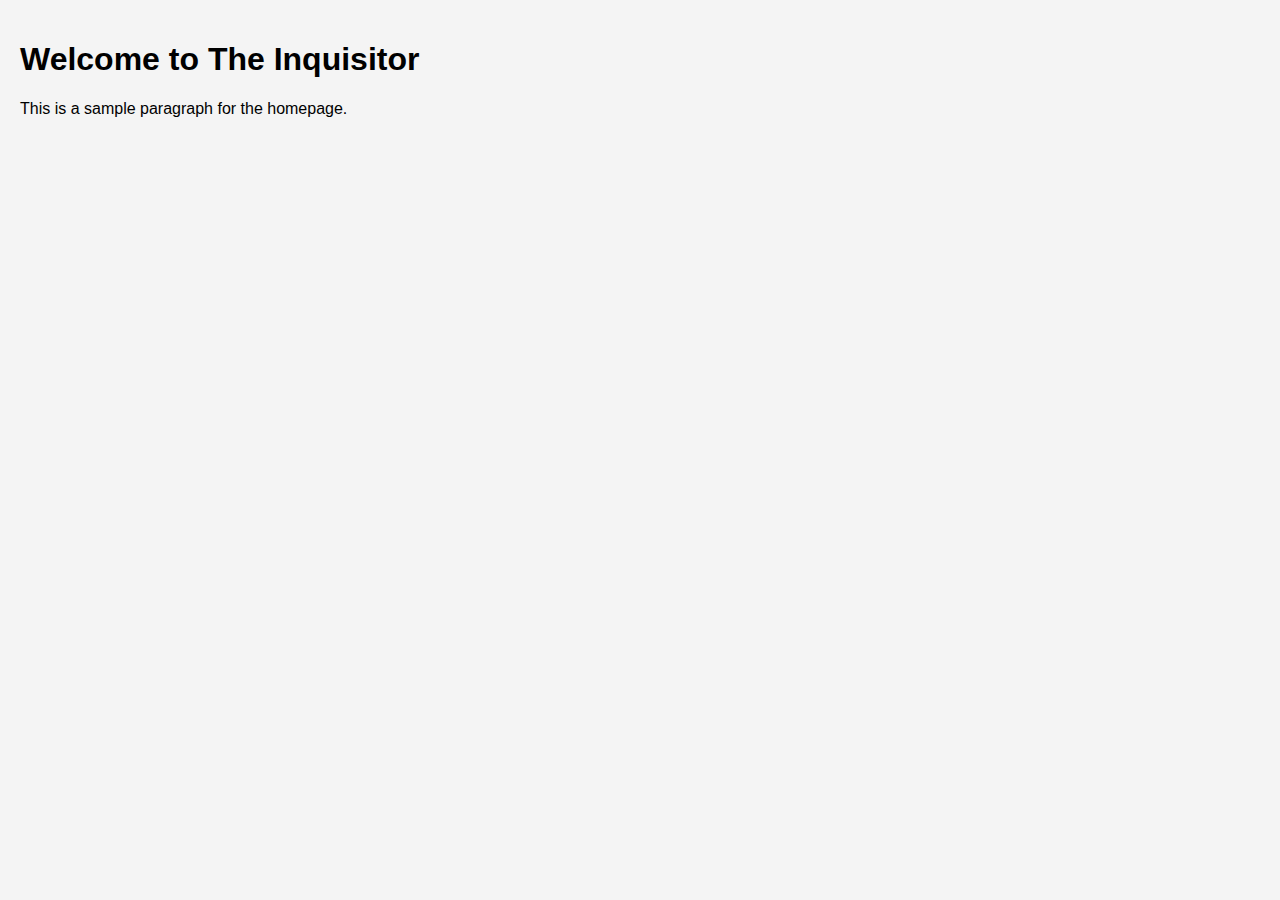
<file: src/index.html>
<!DOCTYPE html>
<html lang="en">
<head>
    <meta charset="UTF-8">
    <meta name="viewport" content="width=device-width, initial-scale=1.0">
    <title>Document</title>
    <link rel="stylesheet" href="styles.css">
</head>
<body>
    
</body>
</html>
<h1>Welcome to The Inquisitor</h1>
<p>This is a sample paragraph for the homepage.</p>
</file>
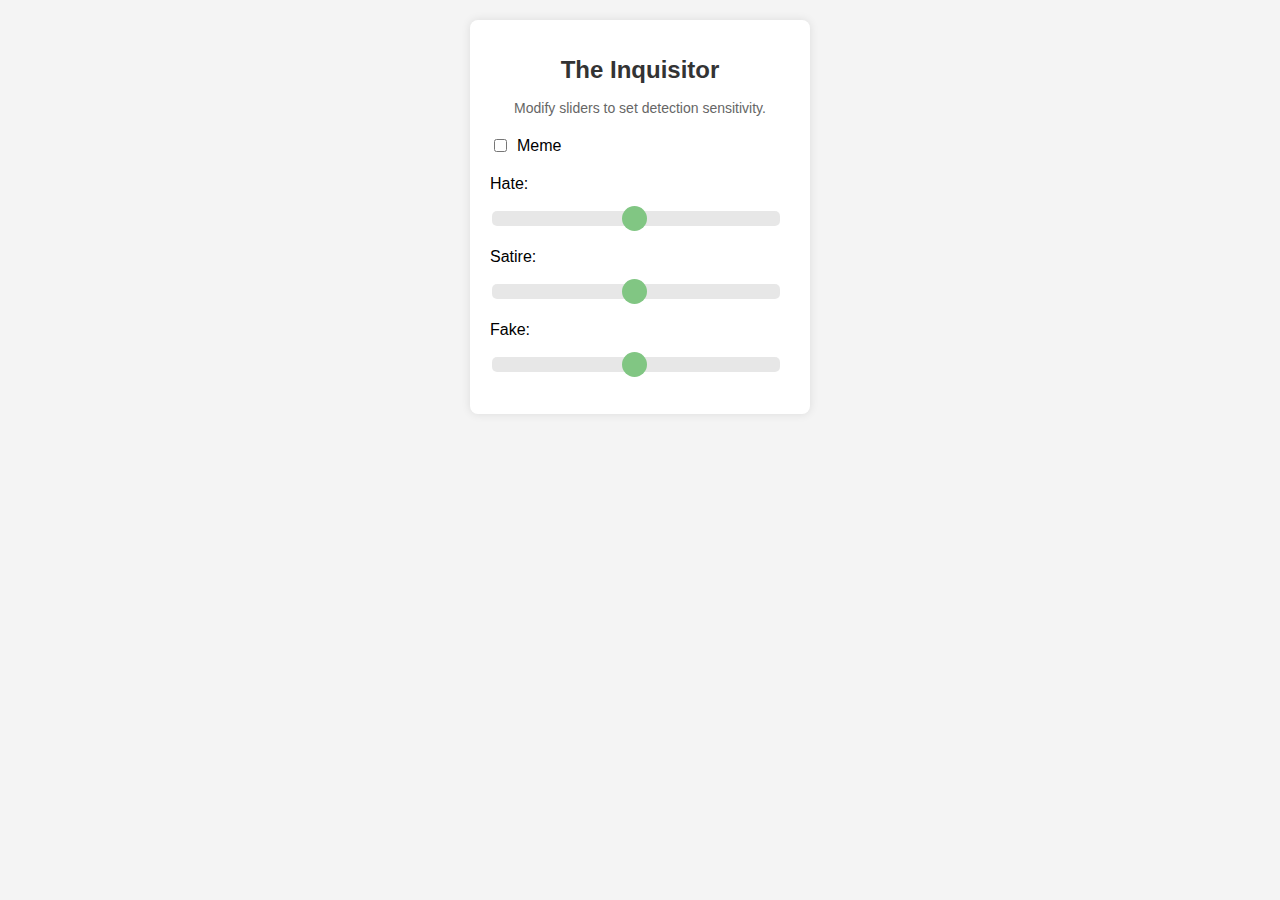
<file: src/popup.html>
<!DOCTYPE html>
<html lang="en">
<head>
    <meta charset="UTF-8">
    <meta name="viewport" content="width=device-width, initial-scale=1.0">
    <title>The Inquistor</title>
    <link rel="stylesheet" href="styles.css">
</head>
<body>
    <div class="container">
        <h1 class="title">The Inquisitor</h1>
        <p class="description">Modify sliders to set detection sensitivity.</p>
        <div class="toggle-container">
            <label class="switch">
                <input type="checkbox" id="toggle-switch">
                <label for="toggle-switch" class="visually-hidden">Meme</label>
            </label>
        </div>
        <div class="slider-container">
            <p>Hate:</p>
            <label class="switch">
                <input type="range" min="1" max="100" value="50" class="slider" id="hate" placeholder="50">
            </label>
        </div>
        <div class="slider-container">
            <p>Satire:</p>
            <label class="switch">
                <input type="range" min="1" max="100" value="50" class="slider" id="satire" placeholder="50">
            </label>
        </div>
        <div class="slider-container">
            <p>Fake:</p>
            <label class="switch">
                <input type="range" min="1" max="100" value="50" class="slider" id="fake" placeholder="50">
            </label>
        </div>
    </div>
</body>
</html>
</file>
<file: src/styles.css>
body {
    font-family: Arial, sans-serif;
    background-color: #f4f4f4;
    margin: 0;
    padding: 20px;
}

.container {
    max-width: 300px;
    margin: 0 auto;
    background: #fff;
    padding: 20px;
    border-radius: 8px;
    box-shadow: 0 0 10px rgba(0, 0, 0, 0.1);
}

.title {
    font-size: 24px;
    color: #333;
    text-align: center;
}

.description {
    font-size: 14px;
    color: #666;
    text-align: center;
    margin-bottom: 20px;
}

.toggle-container, .slider-container {
    margin-bottom: 20px;
}

.switch {
    display: flex;
    align-items: center;
}

.switch input[type="checkbox"], .switch input[type="range"] {
    margin-right: 10px;
}

.slider {
    -webkit-appearance: none;
    width: 100%;
    height: 15px;
    border-radius: 5px;
    background: #ddd;
    outline: none;
    opacity: 0.7;
    transition: opacity .2s;
}

.slider:hover {
    opacity: 1;
}

.slider::-webkit-slider-thumb {
    -webkit-appearance: none;
    appearance: none;
    width: 25px;
    height: 25px;
    border-radius: 50%;
    background: #4CAF50;
    cursor: pointer;
}

.slider::-moz-range-thumb {
    width: 25px;
    height: 25px;
    border-radius: 50%;
    background: #4CAF50;
    cursor: pointer;
}
</file>
